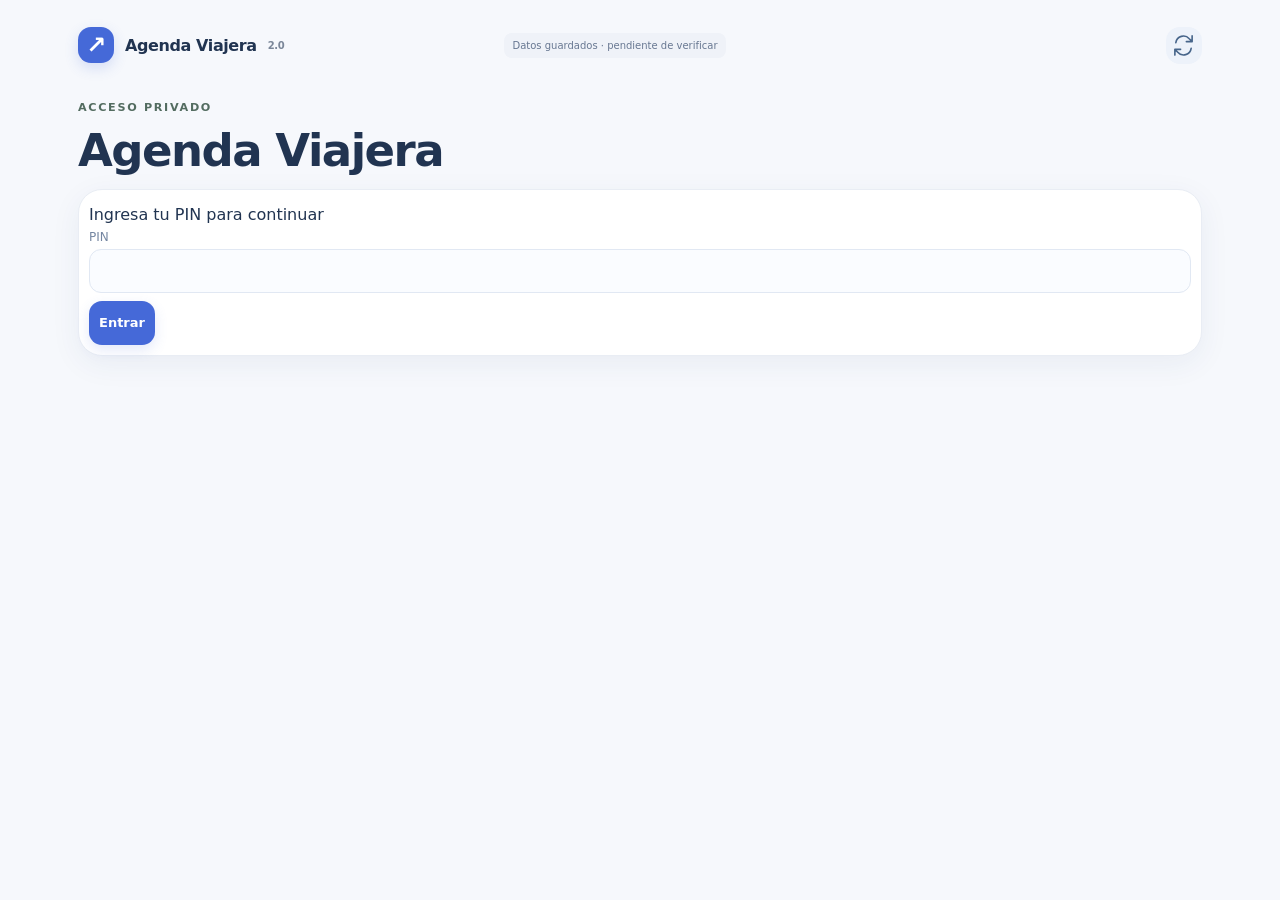
<file: v2/index.html>
<!doctype html>
<html lang="es" data-av2-staging="true">
<head><meta name="robots" content="noindex,nofollow">
  <meta charset="utf-8"><meta name="viewport" content="width=device-width,initial-scale=1,viewport-fit=cover">
  <meta name="theme-color" content="#142c4b"><meta name="description" content="Agenda privada de viajes, también sin conexión.">
  <title>Agenda Viajera 2.0</title>
  <link rel="manifest" href="./manifest.webmanifest"><link rel="icon" href="../assets/tm3-icon-192.png">
  <link rel="apple-touch-icon" href="../assets/tm3-apple-touch-icon.png"><link rel="stylesheet" href="./vendor/leaflet.css"><link rel="stylesheet" href="./style.css">
</head>
<body>
  <div class="layout"><header><a class="brand" href="#home"><span class="brand-icon">↗</span> Agenda Viajera <small>2.0</small></a><span id="connection" class="badge">Local primero</span><button id="screen-refresh" class="icon-button" type="button" title="Actualizar" aria-label="Actualizar"></button></header>
  <main id="app" aria-live="polite"><p>Cargando tu viaje…</p></main>
  <nav aria-label="Navegación principal"><a href="#home" data-icon="home"><span>Inicio</span></a><a href="#itinerary" data-icon="calendar"><span>Itinerario</span></a><a href="#map" data-icon="map"><span>Mapa</span></a><a href="#documents" data-icon="document"><span>Documentos</span></a><a href="#settings" data-icon="more"><span>Más</span></a></nav></div>
  <p id="notice" role="status" hidden></p><button id="update" hidden>Actualizar aplicación</button>
  <script src="./vendor/leaflet.js"></script><script type="module" src="./app.js"></script>
</body></html>
</file>
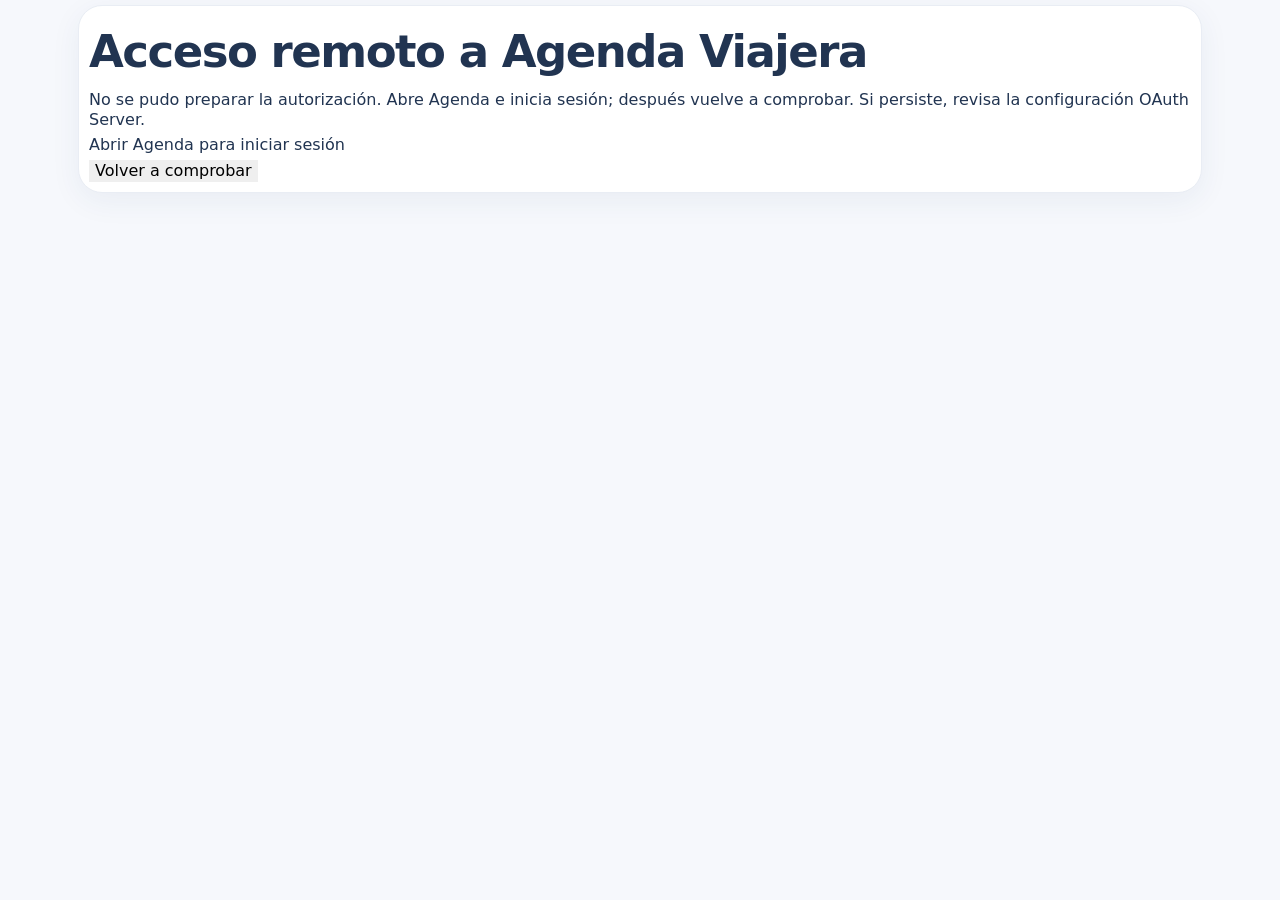
<file: v2/oauth.html>
<!doctype html><html lang="es"><head><meta charset="utf-8"><meta name="viewport" content="width=device-width,initial-scale=1"><meta name="robots" content="noindex,nofollow"><meta name="referrer" content="no-referrer"><title>Autorizar acceso privado · Agenda Viajera</title><link rel="stylesheet" href="./style.css"></head><body><main class="layout"><section class="card section"><h1>Acceso remoto a Agenda Viajera</h1><p id="status" role="status">Comprobando tu sesión…</p><div id="consent" hidden><h2 id="client-name"></h2><p id="client-url"></p><p>Permite consultar los lugares, guías e itinerario del viaje. Casa y los recorridos GPS guardados solo en el dispositivo quedan excluidos.</p><label><input id="write-access" type="checkbox"> Permitir también cambios de contenido. Cada cambio requiere ID y versión; se conserva historial para revertirlo.</label><p>El acceso caduca en 30 días y sigue sujeto al usuario, PIN y dispositivo autorizados.</p><div class="actions"><button id="approve" class="primary">Autorizar este cliente</button><button id="deny">Rechazar</button></div></div><p><a href="./#home" target="_blank" rel="noopener">Abrir Agenda para iniciar sesión</a></p><button id="retry" type="button">Volver a comprobar</button></section></main><script type="module" src="./oauth-consent.js"></script></body></html>
</file>
<file: v2/vendor/leaflet.css>
/* required styles */

.leaflet-pane,
.leaflet-tile,
.leaflet-marker-icon,
.leaflet-marker-shadow,
.leaflet-tile-container,
.leaflet-pane > svg,
.leaflet-pane > canvas,
.leaflet-zoom-box,
.leaflet-image-layer,
.leaflet-layer {
	position: absolute;
	left: 0;
	top: 0;
	}
.leaflet-container {
	overflow: hidden;
	}
.leaflet-tile,
.leaflet-marker-icon,
.leaflet-marker-shadow {
	-webkit-user-select: none;
	   -moz-user-select: none;
	        user-select: none;
	  -webkit-user-drag: none;
	}
/* Prevents IE11 from highlighting tiles in blue */
.leaflet-tile::selection {
	background: transparent;
}
/* Safari renders non-retina tile on retina better with this, but Chrome is worse */
.leaflet-safari .leaflet-tile {
	image-rendering: -webkit-optimize-contrast;
	}
/* hack that prevents hw layers "stretching" when loading new tiles */
.leaflet-safari .leaflet-tile-container {
	width: 1600px;
	height: 1600px;
	-webkit-transform-origin: 0 0;
	}
.leaflet-marker-icon,
.leaflet-marker-shadow {
	display: block;
	}
/* .leaflet-container svg: reset svg max-width decleration shipped in Joomla! (joomla.org) 3.x */
/* .leaflet-container img: map is broken in FF if you have max-width: 100% on tiles */
.leaflet-container .leaflet-overlay-pane svg {
	max-width: none !important;
	max-height: none !important;
	}
.leaflet-container .leaflet-marker-pane img,
.leaflet-container .leaflet-shadow-pane img,
.leaflet-container .leaflet-tile-pane img,
.leaflet-container img.leaflet-image-layer,
.leaflet-container .leaflet-tile {
	max-width: none !important;
	max-height: none !important;
	width: auto;
	padding: 0;
	}

.leaflet-container img.leaflet-tile {
	/* See: https://bugs.chromium.org/p/chromium/issues/detail?id=600120 */
	mix-blend-mode: plus-lighter;
}

.leaflet-container.leaflet-touch-zoom {
	-ms-touch-action: pan-x pan-y;
	touch-action: pan-x pan-y;
	}
.leaflet-container.leaflet-touch-drag {
	-ms-touch-action: pinch-zoom;
	/* Fallback for FF which doesn't support pinch-zoom */
	touch-action: none;
	touch-action: pinch-zoom;
}
.leaflet-container.leaflet-touch-drag.leaflet-touch-zoom {
	-ms-touch-action: none;
	touch-action: none;
}
.leaflet-container {
	-webkit-tap-highlight-color: transparent;
}
.leaflet-container a {
	-webkit-tap-highlight-color: rgba(51, 181, 229, 0.4);
}
.leaflet-tile {
	filter: inherit;
	visibility: hidden;
	}
.leaflet-tile-loaded {
	visibility: inherit;
	}
.leaflet-zoom-box {
	width: 0;
	height: 0;
	-moz-box-sizing: border-box;
	     box-sizing: border-box;
	z-index: 800;
	}
/* workaround for https://bugzilla.mozilla.org/show_bug.cgi?id=888319 */
.leaflet-overlay-pane svg {
	-moz-user-select: none;
	}

.leaflet-pane         { z-index: 400; }

.leaflet-tile-pane    { z-index: 200; }
.leaflet-overlay-pane { z-index: 400; }
.leaflet-shadow-pane  { z-index: 500; }
.leaflet-marker-pane  { z-index: 600; }
.leaflet-tooltip-pane   { z-index: 650; }
.leaflet-popup-pane   { z-index: 700; }

.leaflet-map-pane canvas { z-index: 100; }
.leaflet-map-pane svg    { z-index: 200; }

.leaflet-vml-shape {
	width: 1px;
	height: 1px;
	}
.lvml {
	behavior: url(#default#VML);
	display: inline-block;
	position: absolute;
	}


/* control positioning */

.leaflet-control {
	position: relative;
	z-index: 800;
	pointer-events: visiblePainted; /* IE 9-10 doesn't have auto */
	pointer-events: auto;
	}
.leaflet-top,
.leaflet-bottom {
	position: absolute;
	z-index: 1000;
	pointer-events: none;
	}
.leaflet-top {
	top: 0;
	}
.leaflet-right {
	right: 0;
	}
.leaflet-bottom {
	bottom: 0;
	}
.leaflet-left {
	left: 0;
	}
.leaflet-control {
	float: left;
	clear: both;
	}
.leaflet-right .leaflet-control {
	float: right;
	}
.leaflet-top .leaflet-control {
	margin-top: 10px;
	}
.leaflet-bottom .leaflet-control {
	margin-bottom: 10px;
	}
.leaflet-left .leaflet-control {
	margin-left: 10px;
	}
.leaflet-right .leaflet-control {
	margin-right: 10px;
	}


/* zoom and fade animations */

.leaflet-fade-anim .leaflet-popup {
	opacity: 0;
	-webkit-transition: opacity 0.2s linear;
	   -moz-transition: opacity 0.2s linear;
	        transition: opacity 0.2s linear;
	}
.leaflet-fade-anim .leaflet-map-pane .leaflet-popup {
	opacity: 1;
	}
.leaflet-zoom-animated {
	-webkit-transform-origin: 0 0;
	    -ms-transform-origin: 0 0;
	        transform-origin: 0 0;
	}
svg.leaflet-zoom-animated {
	will-change: transform;
}

.leaflet-zoom-anim .leaflet-zoom-animated {
	-webkit-transition: -webkit-transform 0.25s cubic-bezier(0,0,0.25,1);
	   -moz-transition:    -moz-transform 0.25s cubic-bezier(0,0,0.25,1);
	        transition:         transform 0.25s cubic-bezier(0,0,0.25,1);
	}
.leaflet-zoom-anim .leaflet-tile,
.leaflet-pan-anim .leaflet-tile {
	-webkit-transition: none;
	   -moz-transition: none;
	        transition: none;
	}

.leaflet-zoom-anim .leaflet-zoom-hide {
	visibility: hidden;
	}


/* cursors */

.leaflet-interactive {
	cursor: pointer;
	}
.leaflet-grab {
	cursor: -webkit-grab;
	cursor:    -moz-grab;
	cursor:         grab;
	}
.leaflet-crosshair,
.leaflet-crosshair .leaflet-interactive {
	cursor: crosshair;
	}
.leaflet-popup-pane,
.leaflet-control {
	cursor: auto;
	}
.leaflet-dragging .leaflet-grab,
.leaflet-dragging .leaflet-grab .leaflet-interactive,
.leaflet-dragging .leaflet-marker-draggable {
	cursor: move;
	cursor: -webkit-grabbing;
	cursor:    -moz-grabbing;
	cursor:         grabbing;
	}

/* marker & overlays interactivity */
.leaflet-marker-icon,
.leaflet-marker-shadow,
.leaflet-image-layer,
.leaflet-pane > svg path,
.leaflet-tile-container {
	pointer-events: none;
	}

.leaflet-marker-icon.leaflet-interactive,
.leaflet-image-layer.leaflet-interactive,
.leaflet-pane > svg path.leaflet-interactive,
svg.leaflet-image-layer.leaflet-interactive path {
	pointer-events: visiblePainted; /* IE 9-10 doesn't have auto */
	pointer-events: auto;
	}

/* visual tweaks */

.leaflet-container {
	background: #ddd;
	outline-offset: 1px;
	}
.leaflet-container a {
	color: #0078A8;
	}
.leaflet-zoom-box {
	border: 2px dotted #38f;
	background: rgba(255,255,255,0.5);
	}


/* general typography */
.leaflet-container {
	font-family: "Helvetica Neue", Arial, Helvetica, sans-serif;
	font-size: 12px;
	font-size: 0.75rem;
	line-height: 1.5;
	}


/* general toolbar styles */

.leaflet-bar {
	box-shadow: 0 1px 5px rgba(0,0,0,0.65);
	border-radius: 4px;
	}
.leaflet-bar a {
	background-color: #fff;
	border-bottom: 1px solid #ccc;
	width: 26px;
	height: 26px;
	line-height: 26px;
	display: block;
	text-align: center;
	text-decoration: none;
	color: black;
	}
.leaflet-bar a,
.leaflet-control-layers-toggle {
	background-position: 50% 50%;
	background-repeat: no-repeat;
	display: block;
	}
.leaflet-bar a:hover,
.leaflet-bar a:focus {
	background-color: #f4f4f4;
	}
.leaflet-bar a:first-child {
	border-top-left-radius: 4px;
	border-top-right-radius: 4px;
	}
.leaflet-bar a:last-child {
	border-bottom-left-radius: 4px;
	border-bottom-right-radius: 4px;
	border-bottom: none;
	}
.leaflet-bar a.leaflet-disabled {
	cursor: default;
	background-color: #f4f4f4;
	color: #bbb;
	}

.leaflet-touch .leaflet-bar a {
	width: 30px;
	height: 30px;
	line-height: 30px;
	}
.leaflet-touch .leaflet-bar a:first-child {
	border-top-left-radius: 2px;
	border-top-right-radius: 2px;
	}
.leaflet-touch .leaflet-bar a:last-child {
	border-bottom-left-radius: 2px;
	border-bottom-right-radius: 2px;
	}

/* zoom control */

.leaflet-control-zoom-in,
.leaflet-control-zoom-out {
	font: bold 18px 'Lucida Console', Monaco, monospace;
	text-indent: 1px;
	}

.leaflet-touch .leaflet-control-zoom-in, .leaflet-touch .leaflet-control-zoom-out  {
	font-size: 22px;
	}


/* layers control */

.leaflet-control-layers {
	box-shadow: 0 1px 5px rgba(0,0,0,0.4);
	background: #fff;
	border-radius: 5px;
	}
.leaflet-control-layers-toggle {
	background-image: url(images/layers.png);
	width: 36px;
	height: 36px;
	}
.leaflet-retina .leaflet-control-layers-toggle {
	background-image: url(images/layers-2x.png);
	background-size: 26px 26px;
	}
.leaflet-touch .leaflet-control-layers-toggle {
	width: 44px;
	height: 44px;
	}
.leaflet-control-layers .leaflet-control-layers-list,
.leaflet-control-layers-expanded .leaflet-control-layers-toggle {
	display: none;
	}
.leaflet-control-layers-expanded .leaflet-control-layers-list {
	display: block;
	position: relative;
	}
.leaflet-control-layers-expanded {
	padding: 6px 10px 6px 6px;
	color: #333;
	background: #fff;
	}
.leaflet-control-layers-scrollbar {
	overflow-y: scroll;
	overflow-x: hidden;
	padding-right: 5px;
	}
.leaflet-control-layers-selector {
	margin-top: 2px;
	position: relative;
	top: 1px;
	}
.leaflet-control-layers label {
	display: block;
	font-size: 13px;
	font-size: 1.08333em;
	}
.leaflet-control-layers-separator {
	height: 0;
	border-top: 1px solid #ddd;
	margin: 5px -10px 5px -6px;
	}

/* Default icon URLs */
.leaflet-default-icon-path { /* used only in path-guessing heuristic, see L.Icon.Default */
	background-image: url(images/marker-icon.png);
	}


/* attribution and scale controls */

.leaflet-container .leaflet-control-attribution {
	background: #fff;
	background: rgba(255, 255, 255, 0.8);
	margin: 0;
	}
.leaflet-control-attribution,
.leaflet-control-scale-line {
	padding: 0 5px;
	color: #333;
	line-height: 1.4;
	}
.leaflet-control-attribution a {
	text-decoration: none;
	}
.leaflet-control-attribution a:hover,
.leaflet-control-attribution a:focus {
	text-decoration: underline;
	}
.leaflet-attribution-flag {
	display: inline !important;
	vertical-align: baseline !important;
	width: 1em;
	height: 0.6669em;
	}
.leaflet-left .leaflet-control-scale {
	margin-left: 5px;
	}
.leaflet-bottom .leaflet-control-scale {
	margin-bottom: 5px;
	}
.leaflet-control-scale-line {
	border: 2px solid #777;
	border-top: none;
	line-height: 1.1;
	padding: 2px 5px 1px;
	white-space: nowrap;
	-moz-box-sizing: border-box;
	     box-sizing: border-box;
	background: rgba(255, 255, 255, 0.8);
	text-shadow: 1px 1px #fff;
	}
.leaflet-control-scale-line:not(:first-child) {
	border-top: 2px solid #777;
	border-bottom: none;
	margin-top: -2px;
	}
.leaflet-control-scale-line:not(:first-child):not(:last-child) {
	border-bottom: 2px solid #777;
	}

.leaflet-touch .leaflet-control-attribution,
.leaflet-touch .leaflet-control-layers,
.leaflet-touch .leaflet-bar {
	box-shadow: none;
	}
.leaflet-touch .leaflet-control-layers,
.leaflet-touch .leaflet-bar {
	border: 2px solid rgba(0,0,0,0.2);
	background-clip: padding-box;
	}


/* popup */

.leaflet-popup {
	position: absolute;
	text-align: center;
	margin-bottom: 20px;
	}
.leaflet-popup-content-wrapper {
	padding: 1px;
	text-align: left;
	border-radius: 12px;
	}
.leaflet-popup-content {
	margin: 13px 24px 13px 20px;
	line-height: 1.3;
	font-size: 13px;
	font-size: 1.08333em;
	min-height: 1px;
	}
.leaflet-popup-content p {
	margin: 17px 0;
	margin: 1.3em 0;
	}
.leaflet-popup-tip-container {
	width: 40px;
	height: 20px;
	position: absolute;
	left: 50%;
	margin-top: -1px;
	margin-left: -20px;
	overflow: hidden;
	pointer-events: none;
	}
.leaflet-popup-tip {
	width: 17px;
	height: 17px;
	padding: 1px;

	margin: -10px auto 0;
	pointer-events: auto;

	-webkit-transform: rotate(45deg);
	   -moz-transform: rotate(45deg);
	    -ms-transform: rotate(45deg);
	        transform: rotate(45deg);
	}
.leaflet-popup-content-wrapper,
.leaflet-popup-tip {
	background: white;
	color: #333;
	box-shadow: 0 3px 14px rgba(0,0,0,0.4);
	}
.leaflet-container a.leaflet-popup-close-button {
	position: absolute;
	top: 0;
	right: 0;
	border: none;
	text-align: center;
	width: 24px;
	height: 24px;
	font: 16px/24px Tahoma, Verdana, sans-serif;
	color: #757575;
	text-decoration: none;
	background: transparent;
	}
.leaflet-container a.leaflet-popup-close-button:hover,
.leaflet-container a.leaflet-popup-close-button:focus {
	color: #585858;
	}
.leaflet-popup-scrolled {
	overflow: auto;
	}

.leaflet-oldie .leaflet-popup-content-wrapper {
	-ms-zoom: 1;
	}
.leaflet-oldie .leaflet-popup-tip {
	width: 24px;
	margin: 0 auto;

	-ms-filter: "progid:DXImageTransform.Microsoft.Matrix(M11=0.70710678, M12=0.70710678, M21=-0.70710678, M22=0.70710678)";
	filter: progid:DXImageTransform.Microsoft.Matrix(M11=0.70710678, M12=0.70710678, M21=-0.70710678, M22=0.70710678);
	}

.leaflet-oldie .leaflet-control-zoom,
.leaflet-oldie .leaflet-control-layers,
.leaflet-oldie .leaflet-popup-content-wrapper,
.leaflet-oldie .leaflet-popup-tip {
	border: 1px solid #999;
	}


/* div icon */

.leaflet-div-icon {
	background: #fff;
	border: 1px solid #666;
	}


/* Tooltip */
/* Base styles for the element that has a tooltip */
.leaflet-tooltip {
	position: absolute;
	padding: 6px;
	background-color: #fff;
	border: 1px solid #fff;
	border-radius: 3px;
	color: #222;
	white-space: nowrap;
	-webkit-user-select: none;
	-moz-user-select: none;
	-ms-user-select: none;
	user-select: none;
	pointer-events: none;
	box-shadow: 0 1px 3px rgba(0,0,0,0.4);
	}
.leaflet-tooltip.leaflet-interactive {
	cursor: pointer;
	pointer-events: auto;
	}
.leaflet-tooltip-top:before,
.leaflet-tooltip-bottom:before,
.leaflet-tooltip-left:before,
.leaflet-tooltip-right:before {
	position: absolute;
	pointer-events: none;
	border: 6px solid transparent;
	background: transparent;
	content: "";
	}

/* Directions */

.leaflet-tooltip-bottom {
	margin-top: 6px;
}
.leaflet-tooltip-top {
	margin-top: -6px;
}
.leaflet-tooltip-bottom:before,
.leaflet-tooltip-top:before {
	left: 50%;
	margin-left: -6px;
	}
.leaflet-tooltip-top:before {
	bottom: 0;
	margin-bottom: -12px;
	border-top-color: #fff;
	}
.leaflet-tooltip-bottom:before {
	top: 0;
	margin-top: -12px;
	margin-left: -6px;
	border-bottom-color: #fff;
	}
.leaflet-tooltip-left {
	margin-left: -6px;
}
.leaflet-tooltip-right {
	margin-left: 6px;
}
.leaflet-tooltip-left:before,
.leaflet-tooltip-right:before {
	top: 50%;
	margin-top: -6px;
	}
.leaflet-tooltip-left:before {
	right: 0;
	margin-right: -12px;
	border-left-color: #fff;
	}
.leaflet-tooltip-right:before {
	left: 0;
	margin-left: -12px;
	border-right-color: #fff;
	}

/* Printing */

@media print {
	/* Prevent printers from removing background-images of controls. */
	.leaflet-control {
		-webkit-print-color-adjust: exact;
		print-color-adjust: exact;
		}
	}
</file>
<file: v2/style.css>
:root{font-family:Inter,ui-sans-serif,system-ui,-apple-system,BlinkMacSystemFont,"Segoe UI",sans-serif;color:#213451;background:#f6f8fc;font-synthesis:none;--muted:#7b8799;--blue:#4569d8;--line:#e9edf4;--shadow:0 8px 30px #263e6910}*{box-sizing:border-box}body{margin:0}button,input,select,textarea{font:inherit}a{color:inherit;text-decoration:none}button{cursor:pointer;border:0}button:disabled{opacity:.5;cursor:wait}:focus-visible{outline:3px solid #4569d8;outline-offset:4px}.layout{max-width:1180px;margin:auto;padding:0 28px}header{display:flex;align-items:center;justify-content:space-between;min-height:90px;gap:12px}.brand{display:flex;align-items:center;gap:11px;font-size:16px;font-weight:750;letter-spacing:-.4px}.brand-icon{display:grid;place-items:center;background:#4569d8;color:white;border-radius:13px;width:36px;height:36px;font-size:24px;box-shadow:0 5px 14px #4569d830}.brand small{font-size:10px;color:var(--muted)}main{padding:10px 0 135px}h1{font-size:clamp(32px,4vw,45px);letter-spacing:-1.5px;margin:8px 0 15px;line-height:1.12}h2{font-size:22px;letter-spacing:-.6px;margin:0 0 18px}h3{font-size:16px;margin:0 0 8px;line-height:1.5}p{line-height:1.6}.muted,small{color:var(--muted)}.eyebrow{font-size:10px;text-transform:uppercase;letter-spacing:2px;font-weight:750}.subtitle{margin:0 0 24px;color:var(--muted);font-size:14px}.row{display:flex;align-items:center;justify-content:space-between;gap:14px;flex-wrap:wrap}.row h2{margin:0}.section{margin:34px 0}.card{background:white;border:1px solid #e9edf4;border-radius:24px;padding:25px;box-shadow:var(--shadow)}.icon{width:22px;height:22px;flex-shrink:0;vertical-align:middle}.text-link{display:inline-flex;align-items:center;gap:7px;color:var(--blue);font-size:12px;font-weight:650}.text-link .icon{width:16px}.primary,.secondary,.danger{display:inline-flex;align-items:center;justify-content:center;gap:8px;border-radius:13px;padding:12px 17px;font-size:13px;font-weight:650}.primary{background:var(--blue);color:white;box-shadow:0 5px 13px #4569d827}.secondary{background:#edf2fc;color:#45628f}.danger{background:#fff0f1;color:#a74252}.badge{display:inline-flex;align-items:center;border-radius:8px;font-size:10px;line-height:1.5;padding:5px 8px;background:#eff2f8;color:#677791}.badge.paid,.mint{background:#e9f6ef;color:#4d8b73}.badge.pending,.peach{background:#fff2e5;color:#b17d45}.sky{background:#eaf1fd;color:#5e82b9}.rose{background:#fbeef0;color:#b88293}.lavender{background:#f0edfb;color:#8d7bb5}.badge[style]{border-left:3px solid var(--label-color)}.hero{position:relative;overflow:hidden;border-radius:30px;height:350px;color:white;background:#4c7694}.hero img,.destination-cover img,.more-header img{position:absolute;inset:0;width:100%;height:100%;object-fit:cover}.hero:after{content:"";position:absolute;inset:0;background:linear-gradient(90deg,#122d4fd9,#122d4f24),linear-gradient(0deg,#20365955,transparent)}.hero-content{position:relative;z-index:1;padding:50px}.hero h1{font-size:56px;font-weight:760;margin-top:18px;letter-spacing:-2px}.hero h1 span{font-size:31px}.hero p{font-size:16px}.hero-chip{display:inline-block;padding:7px 12px;border:1px solid #ffffff55;border-radius:20px;font-size:10px;letter-spacing:1px;background:#ffffff1c}.departure-card{position:relative;margin:-26px 32px 0;z-index:2;display:flex;align-items:center;gap:18px;max-width:530px;background:white;border-radius:20px;padding:23px 27px;box-shadow:0 12px 38px #203b6420}.departure-card>.icon{width:30px;height:30px;color:var(--blue);transform:rotate(-15deg)}.departure-card strong{display:block;font-size:16px}.departure-card span{display:block;font-size:12px;color:var(--muted);margin-top:6px}.home-columns{display:grid;grid-template-columns:1fr 1fr;gap:32px}.balance-section>.row,.next-day>.row{margin-bottom:20px}.grid{display:grid;grid-template-columns:repeat(3,minmax(0,1fr));gap:12px}.stat{min-width:0;padding:20px 15px;border:0;box-shadow:none;display:flex;flex-direction:column;gap:10px;background:#eff3fa}.stat span{font-size:10px;line-height:1.5;color:#687d99}.stat strong{font-size:24px;letter-spacing:-.7px;white-space:nowrap}.stat small{font-size:9px}.paid-stat{background:#eaf5ee}.estimated-stat{background:#fff2e6}.highlight{background:#eaf0ff;color:#4263b0}.spend-bar{height:9px;overflow:hidden;border-radius:20px;background:#f1c693;margin-top:24px}.spend-bar>span{display:block;height:100%;background:#81b99e;border-radius:20px}.bar-legend{display:flex;justify-content:space-between;font-size:10px;color:var(--muted);margin-top:10px;gap:10px}.dot{display:inline-block;width:7px;height:7px;border-radius:50%;margin-right:5px}.dot.mint{background:#81b99e}.dot.peach{background:#f1c693}.missing-count{display:flex;justify-content:space-between;font-size:12px;color:var(--muted);margin-top:19px;padding-top:15px;border-top:1px solid var(--line)}.missing-count strong{color:#a8743b}.integrity-warning{display:flex;gap:12px;background:#fff5e7;border:1px solid #f2dfc0;border-radius:18px;padding:17px;margin:20px 0;color:#8d6839}.warning-icon{width:27px;height:27px;border-radius:50%;background:#efdcb5;display:grid;place-items:center;flex-shrink:0;font-weight:750}.integrity-warning strong{font-size:13px}.integrity-warning p{font-size:12px;line-height:1.6;margin:6px 0}.integrity-warning a{font-size:12px;font-weight:700}.integrity-warning .icon{width:14px}.destination-cover{position:relative;overflow:hidden;border-radius:22px;height:170px;background:#66869e;margin-bottom:19px;color:white}.destination-cover:after{content:"";position:absolute;inset:0;background:linear-gradient(0deg,#183453bb,transparent)}.destination-cover>div{position:absolute;bottom:22px;left:22px;right:22px;z-index:1}.destination-cover span{display:block;font-size:11px;margin-bottom:6px}.destination-cover strong{font-size:18px;line-height:1.4}.destination-cover .icon{width:16px}.events{display:flex;flex-direction:column;gap:12px}.event{display:flex;gap:17px;padding:20px;background:white;border:1px solid #edf0f6;border-radius:22px;box-shadow:0 5px 20px #263e6908;position:relative}.event-rail{width:84px;flex-shrink:0;display:flex;align-items:center;flex-direction:column;gap:12px}.event-time{font-size:10px;line-height:1.55;color:#627795;font-weight:650;text-align:center}.event-icon{display:flex;align-items:center;justify-content:center;width:43px;height:43px;border-radius:14px;flex-shrink:0}.event-icon .icon{width:23px;height:23px}.event-body{flex:1;min-width:0}.event h3{font-size:14px;font-weight:680;line-height:1.5;margin:0}.event p{color:var(--muted);font-size:11px;line-height:1.55;margin:7px 0 10px}.event p .icon{width:12px;height:12px;margin-right:4px}.event-chips{display:flex;gap:5px;flex-wrap:wrap}.event-chevron{color:#9bacbf;align-self:center}.timeline .event:not(:last-child):after{content:"";position:absolute;bottom:-13px;left:62px;width:1px;height:12px;background:#d9e1ee}.past{opacity:.75}.offline-banner{display:flex;align-items:center;gap:20px;background:#edf3fd;border-radius:24px;padding:27px;margin:20px 0;color:#49688d}.offline-banner>.icon{width:37px;height:37px}.offline-banner div{flex:1}.offline-banner h3{margin:0}.offline-banner p{margin:5px 0 0;font-size:12px}.day-strip{display:flex;gap:9px;overflow-x:auto;padding:0 0 16px;margin-bottom:16px;scrollbar-width:thin}.day-strip button{min-width:64px;padding:12px 10px;background:white;border:1px solid var(--line);border-radius:16px;color:#8d99ae;font-size:10px;text-transform:capitalize}.day-strip strong{display:block;font-size:22px;color:#344f78;margin:7px 0}.day-strip span{font-size:9px}.day-strip .active{background:var(--blue);color:#dce5ff;border-color:var(--blue);box-shadow:0 6px 16px #4569d830}.day-strip .active strong{color:white}.itinerary-cover{height:230px}.budget-hero{border-radius:27px;background:white;box-shadow:var(--shadow);padding:25px;border:1px solid var(--line)}.budget-hero .stat{padding:25px}.budget-config h2{margin-top:12px;font-size:29px}.budget-config p{font-size:13px;color:#7d8a9e}.category-list{background:white;border-radius:24px;padding:22px;margin-top:19px;box-shadow:var(--shadow)}.category-row{display:flex;align-items:center;gap:15px;padding:13px 0}.category-row>div{flex:1;min-width:0}.category-row strong,.category-row span{font-size:12px}.category-row progress{margin:10px 0 0;height:5px}.segmented{display:flex;gap:5px;background:#e9eef7;padding:5px;border-radius:14px;margin:18px 0;max-width:430px}.segmented button{flex:1;background:transparent;color:#7183a0;padding:12px 10px;border-radius:10px;font-size:12px}.segmented button[aria-pressed=true]{background:white;color:#4365b6;box-shadow:0 2px 7px #203b6410}.currency-table,.audit-table{overflow:auto;border-radius:22px;background:white;border:1px solid var(--line)}table{border-collapse:collapse;width:100%;font-size:12px}th,td{text-align:left;padding:18px 14px;border-bottom:1px solid var(--line);white-space:nowrap}th{color:#7a8ba4;font-size:10px;font-weight:650}tr:last-child td{border:0}.currency-table td{text-align:right}.fx-details{margin-top:28px;font-size:12px;box-shadow:none}.fx-details summary{font-size:14px;font-weight:650;cursor:pointer}.fx-details p{font-size:12px}.expense-row,.review-row{display:flex;align-items:center;gap:15px;margin-bottom:13px}.expense-row>div,.review-row>div{flex:1;min-width:0}.expense-row strong{white-space:nowrap;font-size:14px}.expense-row h3,.review-row h3{font-size:14px}.expense-row small{font-size:11px}.review-row p{font-size:11px;color:var(--muted);margin:5px 0}.more-header{position:relative;overflow:hidden;border-radius:28px;height:205px;background:#23496a;color:white}.more-header:after{content:"";position:absolute;inset:0;background:linear-gradient(90deg,#163350cc,#16335022)}.more-header>div{position:relative;z-index:1;padding:29px}.more-header h1{font-size:29px;margin:7px 0 9px}.more-header h2{font-size:18px;margin:0}.more-header p{font-size:12px;margin:6px 0}.connection-summary{display:flex;justify-content:space-between;flex-wrap:wrap;gap:12px;padding:19px 3px;font-size:11px;color:#8191a9}.connection-summary .connected{color:#669880}.connection-summary .icon{width:14px;height:14px}.menu-list{background:white;border-radius:24px;padding:5px 20px;box-shadow:var(--shadow)}.menu-row{display:flex;align-items:center;gap:16px;padding:16px 0;border-bottom:1px solid var(--line)}.menu-row:last-child{border:0}.menu-row strong{flex:1;font-size:13px;font-weight:600}.menu-row>span:last-child{color:#b1bed0;font-size:19px}.places-grid{display:grid;grid-template-columns:repeat(3,minmax(0,1fr));gap:20px}.place-card{overflow:hidden;border-radius:24px;background:white;border:1px solid var(--line);box-shadow:var(--shadow)}.place-card img{width:100%;height:155px;object-fit:cover}.place-card>div{padding:18px}.place-card h3{font-size:14px}.place-card p{font-size:12px;color:var(--muted)}nav{position:fixed;bottom:0;left:0;right:0;z-index:10;display:flex;justify-content:center;gap:42px;background:#ffffffec;backdrop-filter:blur(18px);border-top:1px solid #eaf0f7;padding:13px 15px max(15px,env(safe-area-inset-bottom));box-shadow:0 -5px 25px #263e6907}nav a{display:flex;align-items:center;gap:6px;flex-direction:column;min-width:70px;color:#96a2b5;padding:4px 12px;border-radius:14px}nav .icon{width:22px;height:22px}nav span{font-size:10px}nav a.active{background:#edf2fd;color:var(--blue)}.actions{display:flex;gap:10px;flex-wrap:wrap;margin-top:18px}label{display:flex;flex-direction:column;gap:8px;font-size:12px;color:#7486a1;margin-bottom:19px}input,select,textarea{width:100%;min-width:0;padding:13px;border-radius:12px;border:1px solid #e1e8f3;background:#fafcff;color:#263b59}textarea{min-height:100px}.form-grid{display:grid;grid-template-columns:1fr 1fr;gap:0 20px}.detail{max-width:780px;margin:auto}.detail h1{font-size:30px}.detail>.destination-cover{height:250px}.description{white-space:pre-wrap;overflow-wrap:anywhere;font-size:13px;color:#6f8098}.purchase-note{font-size:12px;background:#eff2fa;padding:12px;border-radius:12px}.list-row{padding:20px 0;border-bottom:1px solid var(--line)}.list-row:last-child{border:0}.empty{padding:30px 22px;background:#ffffffa0;border:1px dashed #d5deec;color:#8593a8;border-radius:22px;line-height:1.8;font-size:13px}.warning{background:#fff4e3;color:#946d3f;padding:18px;border-radius:16px;font-size:12px;line-height:1.7}.back{display:inline-block;color:#6c85aa;font-size:12px;margin-bottom:23px}progress{width:100%;height:8px;accent-color:#8daed9;margin:20px 0;border:0;border-radius:10px;overflow:hidden}progress::-webkit-progress-bar{background:#eef2f8;border-radius:10px}progress::-webkit-progress-value{background:#91acd6;border-radius:10px}.offline-check{display:flex;justify-content:space-between;gap:15px;padding:14px 0;font-size:12px}.offline-check strong{color:#6f92bb}dialog{border:1px solid var(--line);border-radius:23px;padding:25px;max-width:90vw}dialog::backdrop{background:#1d355570}iframe{width:100%;min-height:65vh;border:0;border-radius:17px}#notice{position:fixed;bottom:95px;left:50%;transform:translateX(-50%);max-width:90vw;width:max-content;background:#213b61;color:white;padding:14px 20px;border-radius:15px;z-index:20;box-shadow:0 8px 35px #263e6930;font-size:12px}#update{position:fixed;top:12px;right:20px;background:#4569d8;color:white;padding:12px;border-radius:13px;z-index:20;font-size:12px}#security-result{color:#a2374d}@media(min-width:900px){.balance-section .stat strong{font-size:21px}.balance-section .stat{padding:18px 12px}.budget-hero .stat strong{font-size:34px}.timeline{max-width:850px;margin:auto}.next-day .event{padding:15px}.next-day .event-rail{width:74px}.next-day .event h3{font-size:12px}.next-day .event p{font-size:10px}.next-day .badge{font-size:9px}.more-header,.menu-list,.connection-summary{max-width:780px;margin-left:auto;margin-right:auto}.more-header{height:240px}.category-list{display:grid;grid-template-columns:1fr 1fr;gap:0 30px}}@media(max-width:899px){.home-columns{grid-template-columns:1fr;gap:0}.places-grid{grid-template-columns:repeat(2,minmax(0,1fr))}}@media(max-width:640px){.layout{padding:0 20px}header{min-height:78px}.brand{font-size:14px}.brand small{display:none}.brand-icon{width:32px;height:32px;font-size:22px}main{padding-top:5px}.hero{height:292px;border-radius:26px}.hero-content{padding:32px 25px}.hero h1{font-size:40px;margin-top:26px}.hero h1 span{font-size:23px}.hero p{font-size:14px}.hero .eyebrow{font-size:8px;letter-spacing:1.7px;display:block;max-width:230px;line-height:1.8}.departure-card{margin:-27px 12px 0;padding:20px 18px;border-radius:19px;gap:14px}.departure-card strong{font-size:13px}.departure-card span{font-size:10px;line-height:1.6}.departure-card>.icon{width:25px;height:25px}.section{margin:28px 0}h2{font-size:19px}.row{gap:10px}.text-link{font-size:11px}.stat{padding:16px 10px;border-radius:17px;gap:9px}.stat strong{font-size:clamp(14px,4vw,20px);letter-spacing:-.5px}.stat span{font-size:8px;min-height:24px}.stat small{font-size:8px;line-height:1.5}.grid{gap:8px}.integrity-warning{padding:14px;gap:9px}.integrity-warning p{font-size:11px}.integrity-warning strong{font-size:12px}.offline-banner{flex-wrap:wrap;padding:21px;gap:14px}.offline-banner h3{font-size:13px}.offline-banner p{font-size:11px}.offline-banner>.icon{width:28px;height:28px}.offline-banner .secondary{margin-left:42px;font-size:11px;padding:10px 13px}.event{padding:17px 14px;gap:13px;border-radius:20px}.event-rail{width:65px;gap:10px}.event-time{font-size:9px}.event-icon{width:37px;height:37px;border-radius:12px}.event-icon .icon{width:20px;height:20px}.event h3{font-size:12px}.event p{font-size:10px}.event .badge{font-size:8px}.timeline .event:not(:last-child):after{left:46px}.destination-cover{height:165px;border-radius:21px}.destination-cover strong{font-size:16px}.itinerary-cover{height:190px}.day-strip button{min-width:55px;padding:11px 8px}.day-strip{gap:7px}.budget-hero{padding:16px;border-radius:23px}.budget-hero .stat{padding:16px 9px}.budget-hero .stat strong{font-size:clamp(13px,3.7vw,18px)}.card{padding:21px;border-radius:21px}.budget-config h2{font-size:25px}.budget-config .secondary{font-size:10px;padding:10px 12px}.category-list{padding:15px 20px}.more-header{height:215px;border-radius:25px}.more-header>div{padding:27px}.more-header h1{font-size:29px}.menu-list{padding:5px 19px}.menu-row{padding:15px 0}.menu-row strong{font-size:12px}.connection-summary{font-size:10px}.places-grid{grid-template-columns:1fr}.form-grid{grid-template-columns:1fr}.detail h1{font-size:27px}.expense-row{gap:10px}.expense-row strong{font-size:12px}.expense-row h3{font-size:12px}.expense-row small{font-size:9px}.primary,.secondary,.danger{font-size:12px;padding:12px 15px}nav{gap:0;justify-content:space-between;padding:10px 13px max(13px,env(safe-area-inset-bottom))}nav a{min-width:0;flex:1;padding:7px 4px;gap:5px}nav span{font-size:8px}nav .icon{width:20px;height:20px}.audit-table{margin:0 -5px}.page-heading .primary{font-size:11px}.fx-details .row{align-items:flex-start}}
.italy-flag{display:inline-block;width:25px;height:17px;margin-left:5px;vertical-align:middle;background:linear-gradient(90deg,#4e9679 0 33.33%,#fff 33.33% 66.66%,#d9656e 66.66%);border-radius:3px;box-shadow:0 1px 5px #142c4b15}@media(max-width:640px){.offline-banner div{flex-basis:calc(100% - 45px)}.event h3{font-size:13px}.event p{font-size:11px}.event .badge{font-size:9px}}
.money-input{display:flex;align-items:center;background:#fafcff;border:1px solid #e1e8f3;border-radius:12px;overflow:hidden}.money-input>span{padding:0 0 0 14px;font-size:14px;color:#60799c}.money-input input{border:0;background:transparent;border-radius:0;flex:1}

.day-strip{display:flex;overflow-x:auto;overflow-y:hidden;touch-action:pan-x;scroll-snap-type:x mandatory;scrollbar-width:none;-webkit-overflow-scrolling:touch;overscroll-behavior-x:contain;user-select:none;max-width:100%;cursor:grab}.day-strip::-webkit-scrollbar{display:none}.day-strip:active{cursor:grabbing}.day-strip button{flex:0 0 64px;min-width:64px;scroll-snap-align:center}.event-gap{display:flex;align-items:center;justify-content:center;gap:14px;padding:14px 0;color:#8294ae;font-size:11px}.event-gap:before,.event-gap:after{content:"";height:1px;flex:1;background:#e4eaf3}.event-gap.short{color:#a7865a}.event-gap.wide{padding:22px 0}.day-context{margin:24px 0 32px}.day-context .event{background:#f0f4fa;box-shadow:none}.day-context .timeline .event:after{display:none}.day-agenda>h2{margin-bottom:20px}.detail-symbol{width:64px;height:64px;margin-bottom:24px}.detail-symbol .icon{width:32px;height:32px}.category-original{display:block;font-size:10px;color:#8494aa;margin-top:8px}.trip-map-wrap{position:relative;max-width:100%;overflow:hidden;border-radius:24px;border:1px solid #e1e8f3;background:#e7eef3}#trip-map{height:520px;min-height:350px;width:100%;z-index:1;background:#e7eef3}.trip-pin{border:0;background:transparent}.trip-pin span{display:grid;place-items:center;width:32px;height:32px;border-radius:50% 50% 50% 0;transform:rotate(-45deg);border:2px solid white;color:white;font-size:11px;box-shadow:0 3px 8px #243f5e55}.trip-pin span:after{content:""}.pin-sheet{position:absolute;z-index:5;bottom:16px;left:16px;right:16px;max-width:420px;max-height:80%;overflow:auto;margin:auto;padding:20px}.pin-sheet h2{font-size:18px;margin:12px 0}.pin-sheet p{font-size:12px;line-height:1.6}.pin-sheet .row .secondary{padding:7px 12px;font-size:11px}.places-list{display:grid;grid-template-columns:repeat(2,minmax(0,1fr));gap:14px}.place-row{display:flex;gap:14px;text-align:left;color:#263b59;align-items:flex-start;width:100%;background:white}.place-row>div{min-width:0}.place-row strong{font-size:13px}.place-row p,.place-row span{font-size:11px;line-height:1.7}.leaflet-container{font:inherit}.leaflet-control-attribution{font-size:9px!important}.leaflet-container a{color:#4569d8}.trip-map-wrap .leaflet-control{z-index:3}@media(max-width:640px){#trip-map{height:440px}.places-list{grid-template-columns:1fr}.pin-sheet{bottom:10px;left:10px;right:10px;max-height:78%}.day-strip button{flex-basis:58px;min-width:58px}.day-agenda,.day-context{min-width:0}}

.trip-pin b{transform:rotate(45deg);font-weight:650}
.event-detail-header{display:block;min-height:0;margin:15px 0 26px}.event-detail-header .detail-symbol{margin-bottom:16px}.event-detail-header .eyebrow{display:block}.event-detail-header h1{margin-top:12px}.detail-time{font-weight:650;font-size:16px}.event-detail>section.card{margin:18px 0}.event-detail section h2{font-size:18px;margin-bottom:16px}.location-primary{display:flex;align-items:flex-start;gap:10px;font-weight:650}.location-address{font-size:13px}.detail-cost{font-size:20px;font-weight:700}.detail-cost.paid{color:#4d8b73}.description-content{overflow-wrap:anywhere;font-size:14px;line-height:1.7}.description-content p{margin:0 0 14px}.description-content ul{padding-left:22px;margin:0 0 18px}.linked-document{margin-bottom:14px}.linked-document h3{display:flex;align-items:flex-start;gap:10px;overflow-wrap:anywhere}.unlink-document{background:none;padding:9px 4px;box-shadow:none;color:var(--muted)}@media(max-width:640px){.detail-time{font-size:13px}.description-content{font-size:12px}.detail-cost{font-size:18px}}
nav[hidden]{display:none!important}
#active-user-header{display:flex;align-items:center;gap:.5rem;font-size:.85rem}
#active-user-header button{padding:.35rem .55rem;font-size:.75rem}
.icon-button{display:inline-flex;align-items:center;justify-content:center;flex:0 0 44px;width:44px;min-height:44px;padding:10px;border-radius:14px;background:#edf2fa;color:#47658a}.icon-button .icon{width:23px;height:23px}.mobile-icon{display:inline-flex;align-items:center;justify-content:center;gap:8px;min-height:44px;min-width:44px}.mobile-icon .icon{width:22px;height:22px;flex-shrink:0}.compact-pin{display:flex;align-items:center;gap:12px;margin:12px 0;padding:16px;border-radius:20px}.compact-pin>div:first-child{flex:1;min-width:0}.compact-pin strong{font-size:14px;overflow-wrap:anywhere}.compact-pin p{font-size:11px;margin:6px 0;color:var(--muted)}.compact-pin small{font-size:11px;line-height:1.4;display:block;overflow-wrap:anywhere}.pin-actions{display:flex;gap:4px;flex-wrap:wrap;max-width:96px}.label-strip{display:flex;gap:6px;overflow-x:auto;padding:10px 0;margin:5px 0 8px;scrollbar-width:none}.label-strip button{white-space:nowrap;border-radius:20px;padding:10px 14px;min-height:44px;background:white;color:#6c7d96;border:1px solid var(--line)}.label-strip button[aria-pressed=true]{background:#e8eef8;color:#284a74;border-color:#aac0df}.map-modes{overflow-x:auto;max-width:100%;display:flex}.map-modes button{white-space:nowrap;min-height:44px}.trip-pin span{background:#345477;opacity:1}.trip-pin.optional span{background:#86a0b9;opacity:.58}.nearby-row{display:flex;align-items:center;gap:14px;width:100%;padding:16px 0;border-bottom:1px solid var(--line);text-align:left;background:transparent;color:inherit;min-height:56px}.nearby-row>strong{width:70px;color:#557496;font-size:12px;flex-shrink:0}.nearby-row>span{flex:1;font-size:13px}.nearby-row small{display:block;font-size:11px;margin-top:4px;color:var(--muted)}.nearby-row>.icon{width:18px;height:18px}#documents-progress{margin-top:16px;font-size:13px;color:#587995}#place-result{color:#975967;overflow-wrap:anywhere}@media(max-width:640px){.mobile-icon>span{display:none}.mobile-icon{padding:10px!important}.compact-pin{padding:14px}.pin-actions .icon-button{flex-basis:40px;width:40px;min-height:44px}.map-modes button{font-size:11px;padding:10px}.places-list{gap:10px}.place-row{padding:18px}.place-row>.icon{width:22px;height:22px;flex-shrink:0}#active-user-header button{min-width:44px;min-height:44px}}

.budget-donut{display:block;width:min(100%,300px);margin:auto}.budget-donut circle[role=button]{cursor:pointer}.budget-donut circle:focus{outline:none;stroke-width:38}.donut-caption{font-size:10px;fill:#667085}.donut-total{font-size:15px;font-weight:700;fill:#243042}.budget-legend-group>strong{display:block;margin:12px 0 4px}.budget-legend-group button{display:flex;align-items:center;gap:8px;width:100%;min-height:44px;text-align:left;background:none;border:0}.budget-legend-group button i{width:12px;height:12px;border-radius:50%}.budget-legend-group button span{flex:1}.place-list-item .place-row{border:0;background:none;flex:1;text-align:left;min-height:44px}.place-list-item.collapsed{padding-block:4px}.place-list-item p,.place-list-item small{margin-left:38px}.trip-pin.selected span{outline:3px solid #386cde;outline-offset:3px}

.map-modes{flex-wrap:nowrap;overflow-x:auto}.map-modes button{flex:none;white-space:nowrap;min-height:44px}

/* Itinerary dates and visited cities expand with their content. */
.day-strip{align-items:stretch}.day-strip button{flex:0 0 108px;min-width:108px;padding:11px 8px;white-space:normal;height:auto;display:flex;flex-direction:column;align-items:center;justify-content:flex-start;gap:10px}.day-date,.day-cities{display:flex;flex-direction:column;align-items:center;gap:3px;width:100%}.day-strip .day-cities span{display:block;font-size:12px;line-height:1.4;white-space:normal;overflow-wrap:anywhere;color:inherit}.day-strip .day-date strong{display:block}

.day-strip .day-date span{font-size:12px;line-height:1.4;color:inherit}

.item-cities{display:block;width:100%;font-size:11px;line-height:1.4;color:#405775;white-space:normal;overflow-wrap:anywhere;text-align:center;margin-top:5px}

.day-strip button{flex:0 0 auto;width:max-content}.day-strip .day-cities span{white-space:nowrap;overflow-wrap:normal}

.day-options-list{display:grid;gap:0;background:white;border:1px solid var(--line);border-radius:18px;padding:0 16px}.day-option{display:flex;gap:12px;align-items:center;padding:14px 0;min-height:64px;border-bottom:1px solid var(--line)}.day-option:last-child{border-bottom:0}.day-option>span:first-of-type{flex:1;min-width:0}.day-option strong,.day-option small{display:block;overflow-wrap:anywhere}.day-option strong{font-size:14px}.day-option small{font-size:12px;margin-top:4px}.option-description{line-height:1.4}.pin-day-actions input[type=time]{max-width:220px}.pin-day-actions .actions{flex-wrap:wrap}

#screen-refresh{flex:none;width:36px;min-width:36px;min-height:36px;padding:7px}#screen-refresh[aria-busy=true] .icon{animation:screen-refresh-spin 1s linear infinite}@keyframes screen-refresh-spin{to{transform:rotate(360deg)}}@media(prefers-reduced-motion:reduce){#screen-refresh[aria-busy=true] .icon{animation:none}}

.layout>header{position:sticky;top:0;z-index:500;background:#f6f8fc}

/* Shared compact density; touch targets retain their interactive area. */
:root{--card-gap:5px;--card-padding:10px}
main{padding-top:6px}h1,h2,h3,p{line-height:1.25}h1{margin-block:8px 10px}h2{margin-block:10px 6px}h3{margin-block:0 4px}p{margin-block:5px}.section{margin:12px 0}.page-heading{margin-bottom:10px}.subtitle{margin-bottom:10px}.grid,.home-columns,.places-grid,.places-list,.actions,.form-grid{gap:var(--card-gap)}.card,.event,.compact-pin,.place-row,.pin-sheet,.offline-banner,.departure-card{padding:var(--card-padding);line-height:1.25}.card,.event,.compact-pin,.expense-row{margin-block:var(--card-gap)}.card.list-row{padding:10px;gap:6px}.card.list-row>a{flex:1;min-width:0}.card.list-row h3{overflow-wrap:anywhere}.card.list-row .icon-button{flex:none}.event{gap:8px}.event-rail{gap:5px}.event h3,.event p{line-height:1.25;margin-block:2px}.event-gap,.event-gap.wide{padding:2px 0;gap:6px;min-height:16px}.event-gap.overlap{color:#965d43}.day-context{margin:10px 0}.day-agenda>h2{margin-bottom:5px}.day-strip{gap:5px;margin-block:8px}.day-strip button{padding:10px;min-height:0}.day-strip .day-date{gap:4px}.day-strip .day-cities{gap:3px}.itinerary-cover{margin-block:10px;height:140px}.day-options-list{padding:0 10px}.day-option{padding:8px 0;min-height:48px;gap:8px}.day-option small{margin-top:3px}.actions{margin-top:8px}.secondary,.primary,.danger,.icon-button{min-height:44px;padding:8px 10px}.icon-button{padding:8px}.menu-list,.category-list{padding:8px 10px}.menu-row,.category-row,.expense-row,.nearby-row,.review-row{padding:8px 10px;gap:8px}.menu-row{padding-inline:0}.connection-summary{padding:10px 3px}.place-card>div{padding:10px}.place-card p,.pin-sheet p,.place-row p,.place-row span{line-height:1.25}.detail>section.card,.event-detail>section.card{margin-block:5px}.event-detail-header{margin:8px 0 12px}.event-detail section h2{margin-bottom:6px}.detail-symbol{margin-bottom:8px}.description-content{line-height:1.3}.description-content p,.description-content ul{margin-bottom:6px}.linked-document{margin-bottom:5px}label{gap:4px;margin-bottom:8px}input,select,textarea{padding:9px;min-height:44px}.back{margin-bottom:8px}.item-time-status{display:block;font-size:11px;line-height:1.25;color:#58718e;margin-top:3px}.time-result{color:#965d43}.list-row small{line-height:1.25}.event-body{min-width:0}.event h3{overflow-wrap:anywhere}.timeline .event:not(:last-child):after{display:none}.empty{padding:12px;line-height:1.3}.integrity-warning{padding:10px}.budget-hero{padding:10px}.stat{padding:10px}.home-columns{gap:6px}#documents-progress{margin-top:6px}.destination-cover{margin-block:10px}.pin-sheet h2{margin-block:5px}.day-options{margin-top:10px}
@media(max-width:640px){.layout{padding-inline:12px}.card,.event,.compact-pin,.place-row{padding:10px}.event{gap:8px}.day-strip{gap:5px}.day-strip button{padding:9px 8px}.section{margin-block:10px}.form-grid{gap:5px}.itinerary-cover{height:140px}.places-list{gap:5px}.primary,.secondary,.danger{padding:8px 10px}.offline-banner .secondary{margin-left:0}.list-row{padding:10px}header{gap:5px}.event-rail{width:60px}.event-body h3{font-size:13px}.more-header>div{padding:12px}.menu-list{padding:8px 10px}}

.events{gap:5px}.events>.event,.grid>.card,.places-list>.card,.places-grid>.card{margin:0}.category-list{gap:5px}.balance-section .stat,.budget-hero .stat{padding:10px}

.guide-copy{white-space:pre-wrap;overflow-wrap:anywhere;line-height:1.5}.place-guide section{margin-block:16px}.guide-voice select{max-width:100%}.guide-voice .actions{display:flex;flex-wrap:wrap}.guide-voice .actions button{min-height:44px}

.travel-panel,.travel-leg{overflow-wrap:anywhere}.travel-stats{display:grid;grid-template-columns:minmax(0,1fr) auto;gap:6px;font-size:14px}.travel-stats dt,.travel-stats dd{margin:0}.travel-stats dd{text-align:right}.speedometer{font-size:42px;display:block;color:#176555}.speedometer small{font-size:16px}.travel-map{height:340px;border-radius:14px}.travel-panel .actions{display:flex;flex-wrap:wrap}.travel-panel button,.travel-leg button{min-height:44px}.travel-leg{padding:12px 0;border-bottom:1px solid #dde4e8}

[data-replay-view][hidden],[data-replay-controls][hidden]{display:none!important}.audio-player .actions,.travel-panel .actions{flex-wrap:wrap}.audio-player button,.travel-leg button{min-height:44px}.audio-player details p{overflow-wrap:anywhere}.audio-player select{max-width:100%}

.travel-panel select,[data-transport] select{width:100%;max-width:100%;min-width:0}.travel-panel,.audio-player,[data-transport]{min-width:0}.travel-map{width:100%;max-width:100%}

/* Shared travel controls */
.travel-center{border:1px solid #dce5df;background:#f5f8f5;border-radius:24px;padding:20px;margin:20px 0;color:#183d32}.travel-center h2{margin:4px 0 18px}.eyebrow{font-size:.7rem;letter-spacing:.15em;color:#536c60}.travel-center-grid{display:grid;grid-template-columns:minmax(0,1.35fr) minmax(0,1fr);gap:20px}.audio-player,.gps-compact{min-width:0;background:white;padding:18px;border-radius:18px}.travel-button{border:1px solid #d2ded8;border-radius:12px;padding:10px 12px;background:#fff;color:#214d3d;font:inherit;cursor:pointer;min-height:44px}.travel-button:hover{background:#edf4ef}.audio-modes{display:flex;gap:4px;background:#f0f4f1;padding:4px;border-radius:14px}.audio-modes button{flex:1;padding:8px 4px;font-size:.8rem;border:0;background:transparent}.audio-modes [aria-pressed=true]{background:#214d3d;color:white}.audio-title{font-size:1.35rem;margin:12px 0;overflow-wrap:anywhere}.audio-state{font-size:.8rem;color:#52705e}.audio-controls{display:flex;gap:8px;align-items:center;flex-wrap:wrap}.audio-controls button{flex:1;font-size:.8rem}.audio-controls button:nth-child(2){background:#214d3d;color:white;min-height:56px;font-weight:700}.audio-progress{display:block;margin-top:16px}.audio-progress input{width:100%;accent-color:#214d3d}.audio-library{margin-top:16px}.audio-library select{max-width:100%;font-size:.9rem}.compact-stats{display:flex;gap:24px}.compact-stats dt{font-size:.8rem;color:#617066}.compact-stats dd{margin:4px 0;font-weight:700}.pin-audio{background:#f0f5f1;border-radius:16px;padding:16px;margin:12px 0}.pin-audio .travel-button:first-of-type{background:#214d3d;color:white}.gps-compact .actions{display:flex;gap:6px;flex-wrap:wrap}.travel-center .muted{font-size:.8rem;line-height:1.5}.audio-player>.row{display:flex;align-items:center;justify-content:space-between;gap:8px}.audio-player>.text-link{display:inline-block;margin:10px}.audio-player h3,.gps-compact h3{margin-top:0}@media(max-width:700px){.travel-center{padding:14px;border-radius:20px}.travel-center-grid{grid-template-columns:minmax(0,1fr);gap:12px}.audio-player,.gps-compact{padding:14px}.audio-controls button{padding:8px 5px}.audio-modes button{font-size:.78rem}}

.travel-hero #banner-conditions{position:relative;z-index:2;align-self:end;width:100%;padding:14px 20px;background:rgba(8,29,35,.84);color:#fff;grid-column:1/-1}.travel-hero:has(#banner-conditions){display:flex;flex-direction:column;justify-content:flex-end}.banner-local{display:flex;align-items:center;gap:12px;flex-wrap:wrap;font-size:1.1rem;font-weight:650}.banner-local span+span,.banner-local time{border-left:1px solid #ffffff70;padding-left:12px}.banner-local small{font-size:.72rem;font-weight:400}.banner-local button{background:#fff;color:#183d32;border:0;border-radius:9px;padding:8px}.weather-credit{font-size:.65rem;color:#fff;text-decoration:underline}.pin-content textarea{width:100%;min-height:220px;white-space:pre-wrap}.pin-content .actions{display:flex;gap:8px;flex-wrap:wrap}@media(max-width:450px){.banner-local{font-size:.95rem;gap:8px}.travel-hero #banner-conditions{padding:12px}.banner-local small{flex-basis:100%}}

.travel-hero:has(#banner-conditions){height:auto;min-height:350px}.travel-hero:has(#banner-conditions) .hero-content{flex:1}.banner-local small{color:#e8eef2}@media(max-width:600px){.travel-hero:has(#banner-conditions){min-height:300px}}

.travel-center>header{min-height:0;padding:0;margin:0 0 12px;align-items:center;gap:8px}.travel-center>header h2{margin:0;font-size:1.2rem}.banner-local{display:grid;grid-template-columns:minmax(0,1fr) auto auto;gap:10px;align-items:center;font-size:clamp(.95rem,2vw,1.15rem)}.banner-place{min-width:0;overflow-wrap:anywhere}.banner-weather{max-width:11rem;overflow-wrap:normal}.banner-local time{white-space:nowrap}.banner-credits{display:flex;gap:10px;flex-wrap:wrap;margin-top:6px}.banner-location-state{display:block;color:#e8eef2;font-size:.75rem}.banner-location-action{margin-top:8px}.banner-location-action button{min-height:44px;padding:10px 14px;border-radius:10px;background:white;color:#183d32}.banner-local.weather-empty{grid-template-columns:minmax(0,1fr) auto}.banner-local.weather-empty .banner-weather{grid-column:1/-1;grid-row:2;border:0;padding:0;max-width:none;font-size:.85em}.banner-local.weather-empty time{grid-column:2;grid-row:1}@media(max-width:450px){.travel-center>header{margin-bottom:10px}.travel-center>header h2{font-size:1.1rem}.travel-center>header .eyebrow{font-size:.62rem;letter-spacing:.1em}.banner-local{font-size:.95rem;gap:7px}.banner-local span+span,.banner-local time{padding-left:7px}.banner-weather{max-width:6.5rem}}

.pin-json-editor{min-width:0}.pin-json-editor>summary{min-height:44px;cursor:pointer;font-size:1.1rem;font-weight:700;padding:10px 0}.pin-json-body{min-width:0}.pin-json-editor label{display:block}.pin-json-input{display:block;width:100%;box-sizing:border-box;min-height:260px;max-height:65vh;padding:12px;font:16px/1.5 ui-monospace,Consolas,monospace;white-space:pre;overflow:auto;resize:vertical}.pin-json-editor .actions{display:flex;flex-wrap:wrap;gap:8px;margin-top:12px}.pin-json-editor button{min-height:44px;max-width:100%;white-space:normal}.pin-json-editor button:disabled{opacity:.6;cursor:not-allowed}.pin-json-status,.pin-json-diff{overflow-wrap:anywhere}.pin-json-diff pre{white-space:pre-wrap;overflow-wrap:anywhere;max-width:100%;padding:10px;background:#f1f5f9;color:#142c4b;border-radius:8px}.pin-json-diff section{border-top:1px solid #dbe4ec;margin-top:14px}.pin-json-diff h4{margin:12px 0}.pin-json-editor .warning{line-height:1.5}@media(max-width:450px){.pin-json-editor .actions button{flex:1 1 135px}.pin-json-input{padding:8px}}
</file>
